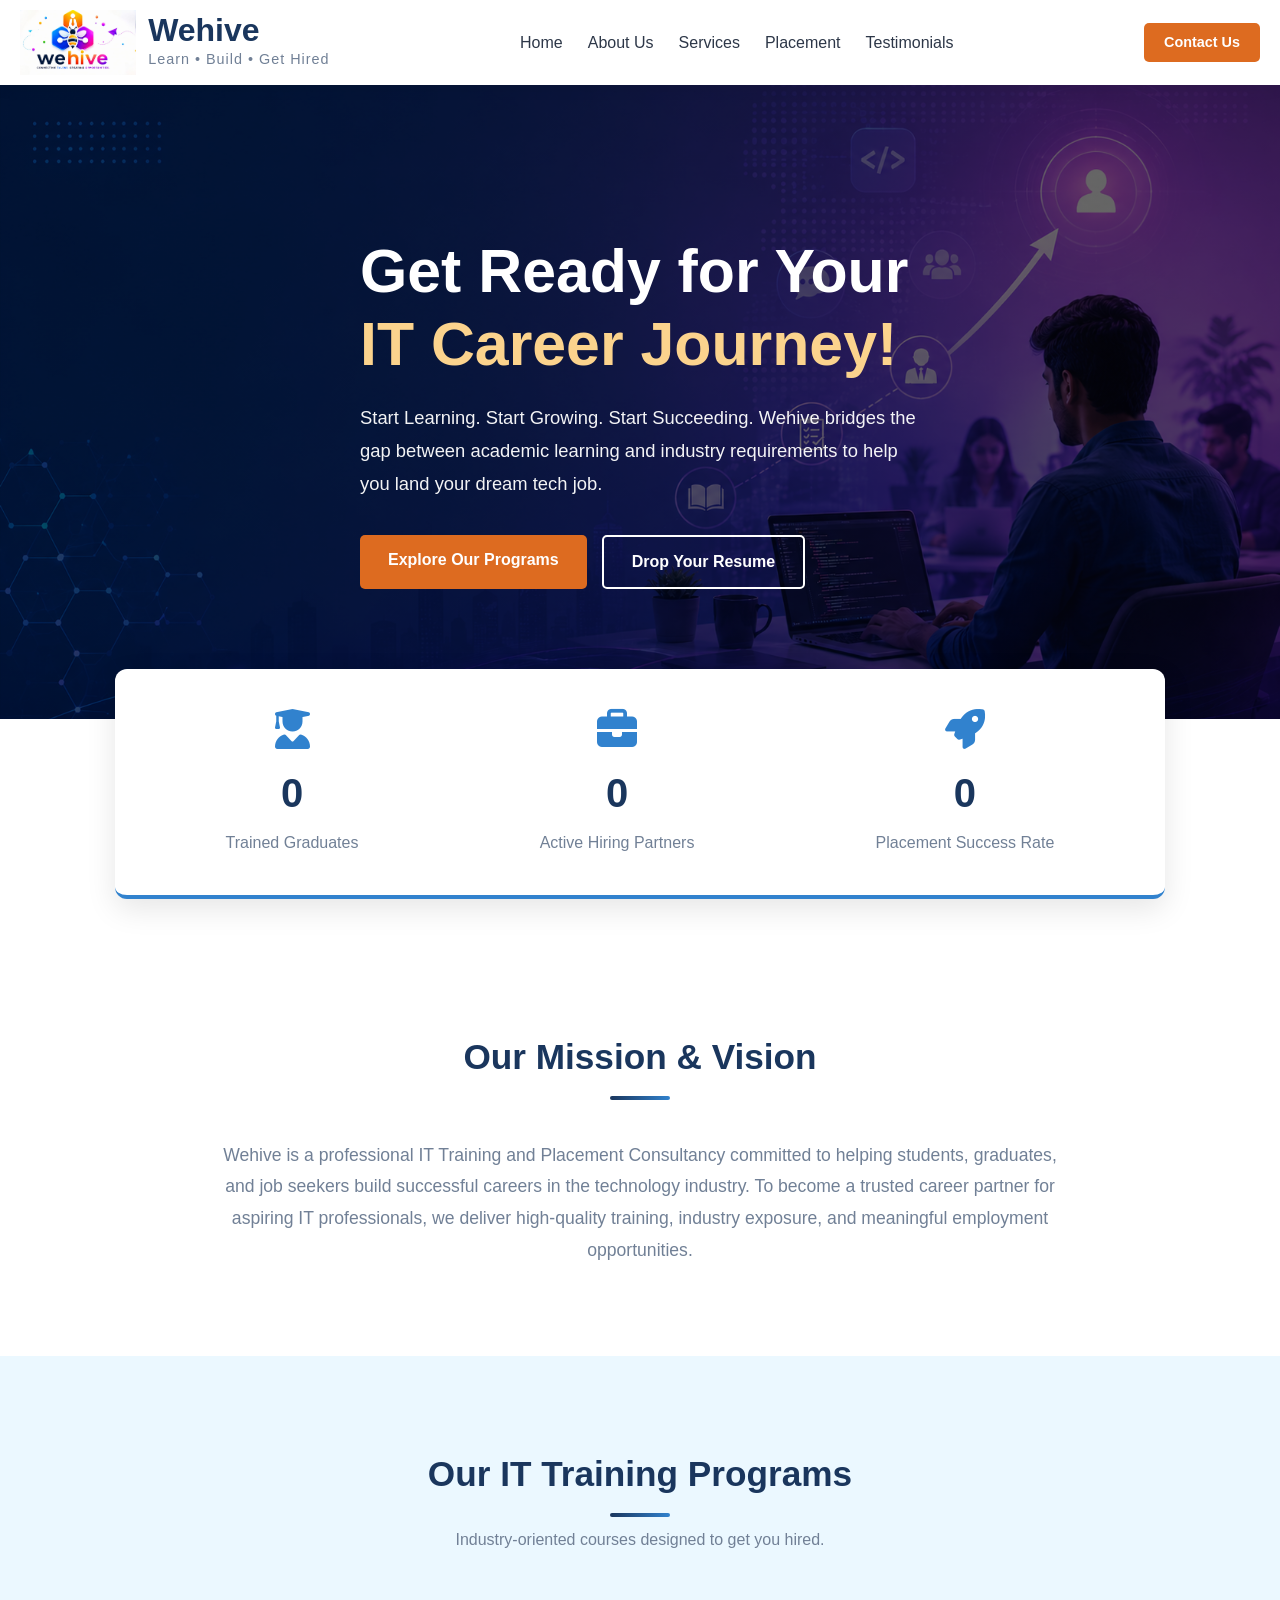
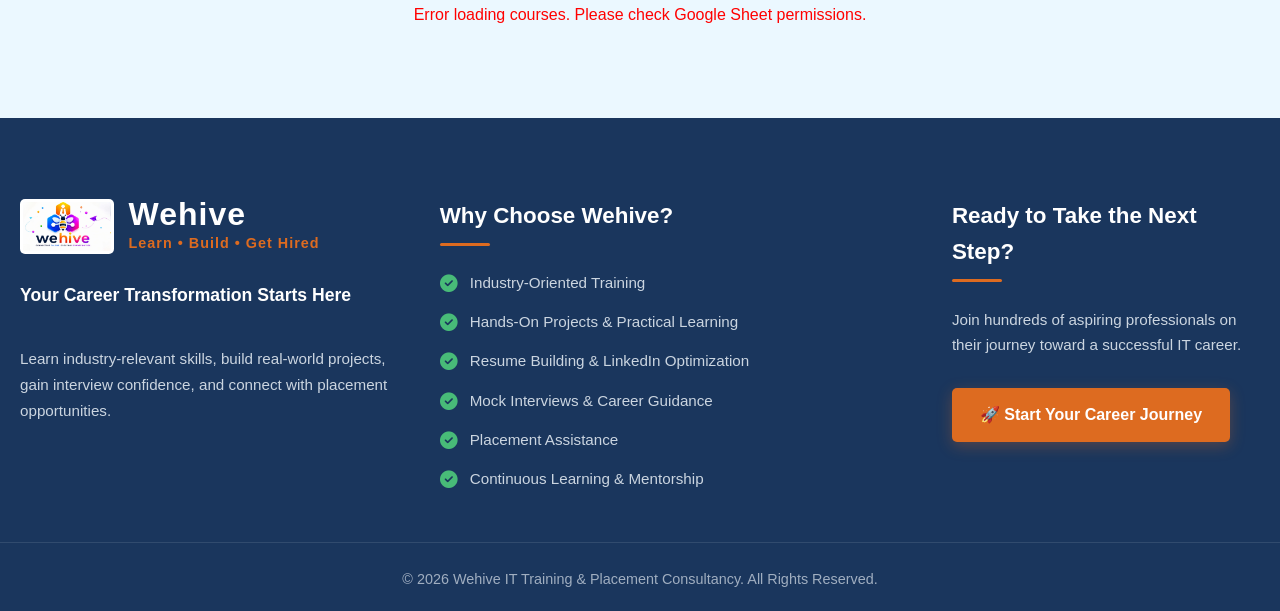
<file: index.html>
<!DOCTYPE html>
<html lang="en">
<head>
    <meta charset="UTF-8">
    <meta name="viewport" content="width=device-width, initial-scale=1.0">
    <title>Wehive | Learn • Build • Get Hired</title>
    
    <link rel="icon" type="image/jpeg" href="favicon.jpeg">
    
    <link rel="stylesheet" href="style.css">
    <link rel="stylesheet" href="https://cdnjs.cloudflare.com/ajax/libs/font-awesome/6.4.0/css/all.min.css">
</head>
    <body>
    <nav class="navbar">
        <div class="container nav-container">
            <div class="logo-wrapper">
                <img src="Logo.jpeg" alt="Wehive Logo" class="logo-img">
                <div class="logo-text">
                    <h2>Wehive</h2>
                    <span>Learn • Build • Get Hired</span>
                </div>
            </div>
            
            <div class="menu-toggle" onclick="toggleMenu()">
                <i class="fas fa-bars"></i>
            </div>

            <ul class="nav-links">
                <li><a href="#home">Home</a></li>
                <li><a href="#about">About Us</a></li>
                <li><a href="#services">Services</a></li>
                <li><a href="placement.html">Placement</a></li>
                <li><a href="testimonial.html">Testimonials</a></li>
            </ul>
            <div class="nav-buttons">
                <a href="enquiry.html" class="btn-primary-small">Contact Us</a>
            </div>
        </div>

        <div class="mobile-menu" id="mobileMenu">
    <a href="index.html" onclick="toggleMenu()">Home</a>
    <a href="index.html#about" onclick="toggleMenu()">About Us</a>
    <a href="index.html#services" onclick="toggleMenu()">Services</a>
    <a href="placement.html" onclick="toggleMenu()">Placement</a>
    <a href="testimonial.html" onclick="toggleMenu()">Testimonials</a> <a href="enquiry.html" onclick="toggleMenu()">Contact Us</a>
</div>
    </nav>

    <header id="home" class="hero">
        <div class="container hero-content">
            <h1>Get Ready for Your <br><span class="highlight">IT Career Journey!</span></h1>
            <p>Start Learning. Start Growing. Start Succeeding. Wehive bridges the gap between academic learning and industry requirements to help you land your dream tech job.</p>
            <div class="hero-buttons">
                <a href="#services" class="btn-primary">Explore Our Programs</a>
                <a href="enquiry.html" class="btn-secondary">Drop Your Resume</a>
            </div>
        </div>
    </header>

    <section class="counter-section">
        <div class="container counter-grid" id="counter-container">
            <div class="counter-card">
                <i class="fa-solid fa-user-graduate"></i>
                <h3 id="graduates-count">0</h3>
                <p>Trained Graduates</p>
            </div>
            <div class="counter-card">
                <i class="fa-solid fa-briefcase"></i>
                <h3 id="partners-count">0</h3>
                <p>Active Hiring Partners</p>
            </div>
            <div class="counter-card">
                <i class="fa-solid fa-rocket"></i>
                <h3 id="success-rate">0</h3>
                <p>Placement Success Rate</p>
            </div>
        </div>
    </section>

    <section id="about" class="about-section">
        <div class="container">
            <div class="section-title">
                <h2>Our Mission & Vision</h2>
                <div class="underline"></div>
            </div>
            <p class="about-text">Wehive is a professional IT Training and Placement Consultancy committed to helping students, graduates, and job seekers build successful careers in the technology industry. To become a trusted career partner for aspiring IT professionals, we deliver high-quality training, industry exposure, and meaningful employment opportunities.</p>
        </div>
    </section>

    <section id="services" class="services-section bg-light">
        <div class="container">
            <div class="section-title">
                <h2>Our IT Training Programs</h2>
                <div class="underline"></div>
                <p>Industry-oriented courses designed to get you hired.</p>
            </div>
            <div class="services-grid" id="services-container">
                <p style="text-align: center; width: 100%;">Fetching latest courses...</p>
            </div>
        </div>
    </section>

    <footer class="main-footer">
        <div class="container footer-grid">
            
            <div class="footer-col brand-col">
                <div class="footer-logo-wrapper">
                    <img src="Logo.jpeg" alt="Wehive Logo" class="footer-logo">
                    <div class="footer-logo-text">
                        <h3>Wehive</h3>
                        <span>Learn • Build • Get Hired</span>
                    </div>
                </div>
                <p class="footer-intro">
                    <strong>Your Career Transformation Starts Here</strong><br>
                    Learn industry-relevant skills, build real-world projects, gain interview confidence, and connect with placement opportunities.
                </p>
            </div>

            <div class="footer-col why-us-col">
                <h4>Why Choose Wehive?</h4>
                <ul class="footer-list">
                    <li><i class="fa-solid fa-circle-check"></i> Industry-Oriented Training</li>
                    <li><i class="fa-solid fa-circle-check"></i> Hands-On Projects & Practical Learning</li>
                    <li><i class="fa-solid fa-circle-check"></i> Resume Building & LinkedIn Optimization</li>
                    <li><i class="fa-solid fa-circle-check"></i> Mock Interviews & Career Guidance</li>
                    <li><i class="fa-solid fa-circle-check"></i> Placement Assistance</li>
                    <li><i class="fa-solid fa-circle-check"></i> Continuous Learning & Mentorship</li>
                </ul>
            </div>

            <div class="footer-col cta-col">
                <h4>Ready to Take the Next Step?</h4>
                <p>Join hundreds of aspiring professionals on their journey toward a successful IT career.</p>
                <a href="enquiry.html" class="footer-btn">🚀 Start Your Career Journey</a>
            </div>

        </div>
        
        <div class="footer-bottom">
            <p>&copy; 2026 Wehive IT Training & Placement Consultancy. All Rights Reserved.</p>
        </div>
    </footer>

    <script src="app.js"></script>
</body>
</html>
</file>
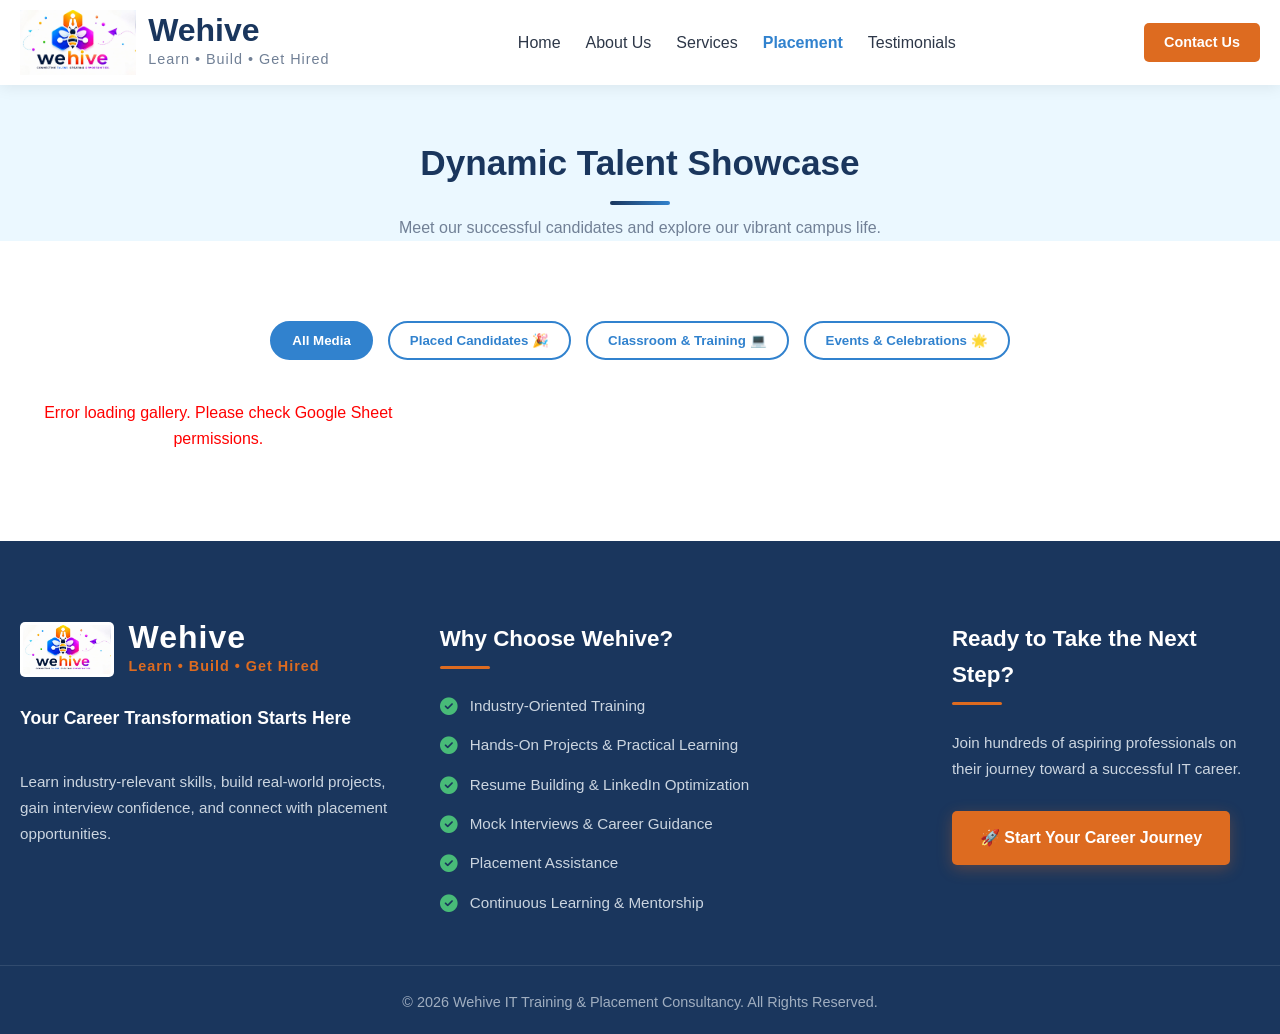
<file: placement.html>
<!DOCTYPE html>
<html lang="en">
<head>
    <meta charset="UTF-8">
    <meta name="viewport" content="width=device-width, initial-scale=1.0">
    <title>Placement Success | Wehive</title>
    
    <link rel="icon" type="image/jpeg" href="favicon.jpeg">
    
    <link rel="stylesheet" href="style.css">
    <link rel="stylesheet" href="https://cdnjs.cloudflare.com/ajax/libs/font-awesome/6.4.0/css/all.min.css">
</head>
    <body>
    <nav class="navbar">
        <div class="container nav-container">
            <div class="logo-wrapper">
                <img src="Logo.jpeg" alt="Wehive Logo" class="logo-img">
                <div class="logo-text">
                    <h2>Wehive</h2>
                    <span>Learn • Build • Get Hired</span>
                </div>
            </div>
            <div class="menu-toggle" onclick="toggleMenu()">
                <i class="fas fa-bars"></i>
            </div>
            <ul class="nav-links">
                <li><a href="index.html#home">Home</a></li>
                <li><a href="index.html#about">About Us</a></li>
                <li><a href="index.html#services">Services</a></li>
                <li><a href="placement.html" style="color: var(--secondary-color); font-weight: bold;">Placement</a></li>
                <li><a href="testimonial.html">Testimonials</a></li>
            </ul>
            <div class="nav-buttons">
                <a href="enquiry.html" class="btn-primary-small">Contact Us</a>
            </div>
        </div>
        <div class="mobile-menu" id="mobileMenu">
    <a href="index.html" onclick="toggleMenu()">Home</a>
    <a href="index.html#about" onclick="toggleMenu()">About Us</a>
    <a href="index.html#services" onclick="toggleMenu()">Services</a>
    <a href="placement.html" onclick="toggleMenu()">Placement</a>
    <a href="testimonial.html" onclick="toggleMenu()">Testimonials</a> <a href="enquiry.html" onclick="toggleMenu()">Contact Us</a>
</div>
    </nav>

    <section class="gallery-header bg-light">
        <div class="container section-title" style="padding-top: 50px;">
            <h2>Dynamic Talent Showcase</h2>
            <div class="underline"></div>
            <p>Meet our successful candidates and explore our vibrant campus life.</p>
        </div>
    </section>

    <section class="gallery-section">
        <div class="container">
            <div class="gallery-filters">
                <button class="filter-btn active" onclick="filterGallery('All', this)">All Media</button>
                <button class="filter-btn" onclick="filterGallery('Placed Candidates', this)">Placed Candidates 🎉</button>
                <button class="filter-btn" onclick="filterGallery('Classroom & Training', this)">Classroom & Training 💻</button>
                <button class="filter-btn" onclick="filterGallery('Events & Celebrations', this)">Events & Celebrations 🌟</button>
            </div>

            <div class="gallery-grid" id="gallery-container">
                <p style="text-align: center; width: 100%; color: var(--text-light);">Fetching success stories...</p>
            </div>
        </div>
    </section>

    <div id="lightbox-modal" class="lightbox" onclick="closeLightbox()">
        <span class="close-lightbox">&times;</span>
        <img class="lightbox-content" id="lightbox-img">
    </div>

    <footer class="main-footer">
        <div class="container footer-grid">
            
            <div class="footer-col brand-col">
                <div class="footer-logo-wrapper">
                    <img src="Logo.jpeg" alt="Wehive Logo" class="footer-logo">
                    <div class="footer-logo-text">
                        <h3>Wehive</h3>
                        <span>Learn • Build • Get Hired</span>
                    </div>
                </div>
                <p class="footer-intro">
                    <strong>Your Career Transformation Starts Here</strong><br>
                    Learn industry-relevant skills, build real-world projects, gain interview confidence, and connect with placement opportunities.
                </p>
            </div>

            <div class="footer-col why-us-col">
                <h4>Why Choose Wehive?</h4>
                <ul class="footer-list">
                    <li><i class="fa-solid fa-circle-check"></i> Industry-Oriented Training</li>
                    <li><i class="fa-solid fa-circle-check"></i> Hands-On Projects & Practical Learning</li>
                    <li><i class="fa-solid fa-circle-check"></i> Resume Building & LinkedIn Optimization</li>
                    <li><i class="fa-solid fa-circle-check"></i> Mock Interviews & Career Guidance</li>
                    <li><i class="fa-solid fa-circle-check"></i> Placement Assistance</li>
                    <li><i class="fa-solid fa-circle-check"></i> Continuous Learning & Mentorship</li>
                </ul>
            </div>

            <div class="footer-col cta-col">
                <h4>Ready to Take the Next Step?</h4>
                <p>Join hundreds of aspiring professionals on their journey toward a successful IT career.</p>
                <a href="enquiry.html" class="footer-btn">🚀 Start Your Career Journey</a>
            </div>

        </div>
        
        <div class="footer-bottom">
            <p>&copy; 2026 Wehive IT Training & Placement Consultancy. All Rights Reserved.</p>
        </div>
    </footer>

    <script src="app.js"></script>
</body>
</html>
</file>
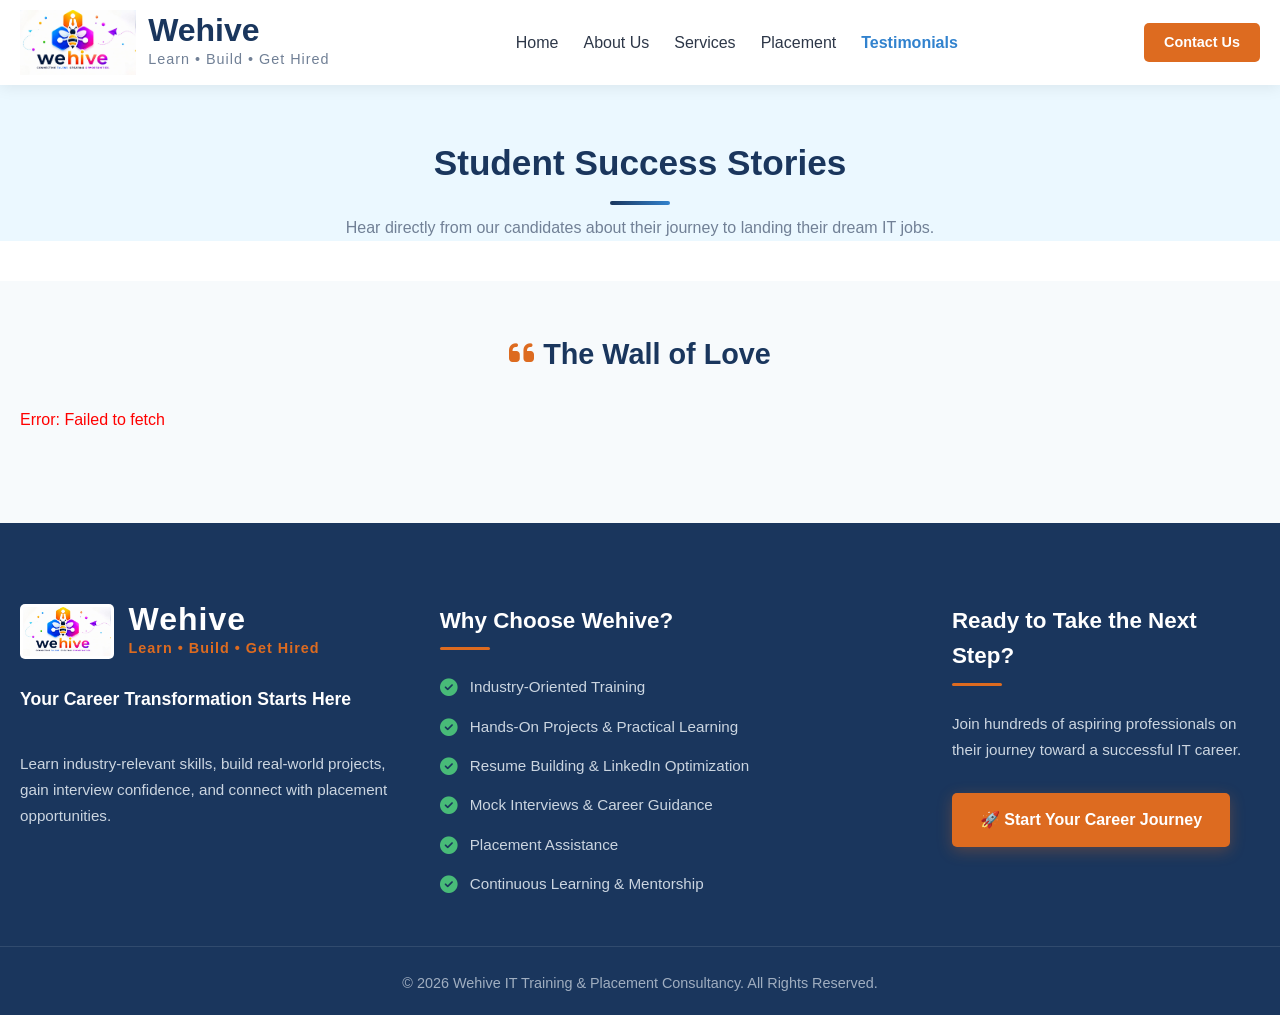
<file: testimonial.html>
<!DOCTYPE html>
<html lang="en">
<head>
    <meta charset="UTF-8">
    <meta name="viewport" content="width=device-width, initial-scale=1.0">
    <title>Student Testimonials | Wehive</title>
    
    <link rel="icon" type="image/jpeg" href="favicon.jpeg">
    
    <link rel="stylesheet" href="style.css">
    <link rel="stylesheet" href="https://cdnjs.cloudflare.com/ajax/libs/font-awesome/6.4.0/css/all.min.css">
</head>
    <body>
    <nav class="navbar">
        <div class="container nav-container">
            <div class="logo-wrapper">
                <img src="Logo.jpeg" alt="Wehive Logo" class="logo-img">
                <div class="logo-text">
                    <h2>Wehive</h2>
                    <span>Learn • Build • Get Hired</span>
                </div>
            </div>
            <div class="menu-toggle" onclick="toggleMenu()">
                <i class="fas fa-bars"></i>
            </div>
            <ul class="nav-links">
                <li><a href="index.html#home">Home</a></li>
                <li><a href="index.html#about">About Us</a></li>
                <li><a href="index.html#services">Services</a></li>
                <li><a href="placement.html">Placement</a></li>
                <li><a href="testimonial.html" style="color: var(--secondary-color); font-weight: bold;">Testimonials</a></li>
            </ul>
            <div class="nav-buttons">
                <a href="enquiry.html" class="btn-primary-small">Contact Us</a>
            </div>
        </div>
        <div class="mobile-menu" id="mobileMenu">
    <a href="index.html" onclick="toggleMenu()">Home</a>
    <a href="index.html#about" onclick="toggleMenu()">About Us</a>
    <a href="index.html#services" onclick="toggleMenu()">Services</a>
    <a href="placement.html" onclick="toggleMenu()">Placement</a>
    <a href="testimonial.html" onclick="toggleMenu()">Testimonials</a> <a href="enquiry.html" onclick="toggleMenu()">Contact Us</a>
</div>
    </nav>

    <section class="gallery-header bg-light">
        <div class="container section-title" style="padding-top: 50px;">
            <h2>Student Success Stories</h2>
            <div class="underline"></div>
            <p>Hear directly from our candidates about their journey to landing their dream IT jobs.</p>
        </div>
    </section>

    <section class="testimonials-section">
        <div class="container">
            <h3 class="sub-heading"><i class="fa-solid fa-quote-left" style="color: var(--accent-color);"></i> The Wall of Love</h3>
            <link rel="stylesheet" href="https://cdn.jsdelivr.net/npm/swiper@11/swiper-bundle.min.css"/>

<div class="swiper mySwiper">

    <div class="swiper-wrapper" id="testimonial-container">
    </div>

    <div class="swiper-button-next"></div>
    <div class="swiper-button-prev"></div>

    <div class="swiper-pagination"></div>

</div>
<script src="https://cdn.jsdelivr.net/npm/swiper@11/swiper-bundle.min.js"></script>
<script>
  var swiper = new Swiper(".mySwiper", {
  slidesPerView: 3,
  spaceBetween: 30,

  navigation: {
      nextEl: ".swiper-button-next",
      prevEl: ".swiper-button-prev",
  },

  pagination: {
      el: ".swiper-pagination",
      clickable: true,
  },

  breakpoints: {
      320: { slidesPerView: 1 },
      768: { slidesPerView: 2 },
      1024: { slidesPerView: 3 }
  }
});
</script>
        </div>
    </section>

    <footer class="main-footer">
        <div class="container footer-grid">
            
            <div class="footer-col brand-col">
                <div class="footer-logo-wrapper">
                    <img src="Logo.jpeg" alt="Wehive Logo" class="footer-logo">
                    <div class="footer-logo-text">
                        <h3>Wehive</h3>
                        <span>Learn • Build • Get Hired</span>
                    </div>
                </div>
                <p class="footer-intro">
                    <strong>Your Career Transformation Starts Here</strong><br>
                    Learn industry-relevant skills, build real-world projects, gain interview confidence, and connect with placement opportunities.
                </p>
            </div>

            <div class="footer-col why-us-col">
                <h4>Why Choose Wehive?</h4>
                <ul class="footer-list">
                    <li><i class="fa-solid fa-circle-check"></i> Industry-Oriented Training</li>
                    <li><i class="fa-solid fa-circle-check"></i> Hands-On Projects & Practical Learning</li>
                    <li><i class="fa-solid fa-circle-check"></i> Resume Building & LinkedIn Optimization</li>
                    <li><i class="fa-solid fa-circle-check"></i> Mock Interviews & Career Guidance</li>
                    <li><i class="fa-solid fa-circle-check"></i> Placement Assistance</li>
                    <li><i class="fa-solid fa-circle-check"></i> Continuous Learning & Mentorship</li>
                </ul>
            </div>

            <div class="footer-col cta-col">
                <h4>Ready to Take the Next Step?</h4>
                <p>Join hundreds of aspiring professionals on their journey toward a successful IT career.</p>
                <a href="enquiry.html" class="footer-btn">🚀 Start Your Career Journey</a>
            </div>

        </div>
        
        <div class="footer-bottom">
            <p>&copy; 2026 Wehive IT Training & Placement Consultancy. All Rights Reserved.</p>
        </div>
    </footer>
<div id="lightbox-modal" class="lightbox" onclick="closeLightbox()">
        <span class="close-lightbox">&times;</span>
        <img class="lightbox-content" id="lightbox-img">
    </div>
    <script src="app.js"></script>
</body>
</html>
</file>
<file: style.css>
/* Global Reset & Modern Color Palette */
:root {
    --primary-color: #1a365d; 
    --secondary-color: #3182ce; 
    --accent-color: #dd6b20; 
    --light-blue: #ebf8ff; 
    --text-dark: #2d3748;
    --text-light: #718096;
    --bg-light: #f7fafc;
    --white: #ffffff;
}

* { margin: 0; padding: 0; box-sizing: border-box; font-family: 'Segoe UI', Tahoma, Geneva, Verdana, sans-serif; }
html { scroll-behavior: smooth; }
body { color: var(--text-dark); line-height: 1.6; background-color: var(--white); }
.container { max-width: 1400px; margin: 0 auto; padding: 0 20px; }

/* Section Backgrounds */
.bg-light { background-color: var(--light-blue); } 
.testimonials-section { padding: 90px 0; background-color: var(--white); }

.section-title { text-align: center; margin-bottom: 40px; }
.section-title h2 { font-size: 2.2rem; color: var(--primary-color); }
.section-title p { color: var(--text-light); margin-top: 5px; }
.underline { height: 4px; width: 60px; background: linear-gradient(to right, var(--primary-color), var(--secondary-color)); margin: 10px auto; border-radius: 2px; }

/* Buttons */
.btn-primary, .btn-secondary, .btn-primary-small { display: inline-block; padding: 12px 28px; border-radius: 5px; text-decoration: none; font-weight: bold; transition: 0.3s; }
.btn-primary { background-color: var(--accent-color); color: var(--white); }
.btn-primary:hover { background-color: #c05621; transform: translateY(-2px); }
.btn-secondary { background-color: transparent; color: var(--white); border: 2px solid var(--white); }
.btn-secondary:hover { background-color: var(--white); color: var(--accent-color); border-color: var(--white); }
.btn-primary-small { background-color: var(--accent-color); color: var(--white); padding: 8px 20px; border-radius: 5px; text-decoration: none; font-weight: bold; font-size: 0.9rem; transition: 0.3s; }
.btn-primary-small:hover { background-color: #c05621; }

/* Navbar & New Navigation Buttons */
.navbar { background-color: var(--white); box-shadow: 0 2px 15px rgba(0,0,0,0.08); position: sticky; top: 0; z-index: 1000; }
.nav-container { display: flex; justify-content: space-between; align-items: center; padding: 10px 20px; }

.logo-wrapper{ display:flex; align-items:center; gap:12px; text-decoration:none; }
.logo-img { height: 65px; width: auto; display: block; object-fit: contain; }
.logo-text h2{ color: var(--primary-color); font-size: 2rem; line-height:1; margin:0; font-weight:700; }
.logo-text span{ color: var(--text-light); font-size:0.9rem; letter-spacing:1px; }

.nav-links { list-style: none; display: flex; align-items: center; gap: 25px; }
.nav-links a { text-decoration: none; color: var(--text-dark); font-weight: 500; transition: color 0.3s; }
.nav-links a:hover { color: var(--secondary-color); }
.nav-buttons { display: flex; gap: 15px; align-items: center; }
.btn-secondary-small { background-color: transparent; color: var(--primary-color); border: 1px solid var(--primary-color); padding: 8px 15px; border-radius: 5px; text-decoration: none; font-weight: bold; font-size: 0.9rem; transition: 0.3s; }
.btn-secondary-small:hover { background-color: var(--primary-color); color: var(--white); border-color: var(--primary-color); }

/* Hamburger Menu CSS */
.menu-toggle { display: none; font-size: 28px; cursor: pointer; color: var(--primary-color); }
.mobile-menu { display: none; flex-direction: column; background: #fff; box-shadow: 0 5px 15px rgba(0,0,0,0.1); width: 100%; position: absolute; top: 100%; left: 0; z-index: 999; }
.mobile-menu a { padding: 15px 20px; text-decoration: none; color: var(--text-dark); border-bottom: 1px solid #eee; font-weight: 500; }
.mobile-menu a:hover { background-color: var(--bg-light); color: var(--primary-color); }
.mobile-menu.show { display: flex; }

/* Clean Hero Section */
.hero { 
    background: linear-gradient(rgba(0, 0, 0, 0.6), rgba(0, 0, 0, 0.6)), url('BG.png') center/cover no-repeat;
    color: var(--white); 
    padding: 150px 0 130px 0; 
    text-align: left; 
}
.hero-content { max-width: 600px; }
.hero h1 { font-size: 3.8rem; margin-bottom: 20px; line-height: 1.2; }
.highlight { color: #fbd38d; }
.hero p { font-size: 1.15rem; margin-bottom: 35px; opacity: 0.95; line-height: 1.8; }
.hero-buttons { display: flex; justify-content: flex-start; gap: 15px; }

/* Dynamic Placement Counters */
.counter-section { background-color: transparent; padding: 0 0 40px 0; position: relative; z-index: 10; margin-top: -50px; max-width: 1050px; margin-left: auto; margin-right: auto; }
.counter-grid { display: flex; justify-content: space-around; text-align: center; background: var(--white); padding: 40px 20px; border-radius: 12px; box-shadow: 0 10px 30px rgba(0,0,0,0.1); border-bottom: 4px solid var(--secondary-color); }
.counter-card i { font-size: 2.5rem; color: var(--secondary-color); margin-bottom: 12px; }
.counter-card h3 { font-size: 2.5rem; color: var(--primary-color); font-weight: bold; margin-bottom: 5px; }
.counter-card p { color: var(--text-light); font-weight: 500; }

/* About & Services */
.about-section, .services-section { padding: 90px 0; }
.about-text { text-align: center; max-width: 850px; margin: 0 auto; font-size: 1.1rem; color: var(--text-light); line-height: 1.8; }
.services-grid { display: grid; grid-template-columns: repeat(auto-fit, minmax(300px, 1fr)); gap: 30px; margin-top: 50px; }
.service-card { background: var(--white); padding: 35px 30px; border-radius: 10px; box-shadow: 0 5px 20px rgba(0,0,0,0.05); border-top: 4px solid var(--secondary-color); transition: all 0.3s ease; }
.service-card:hover { transform: translateY(-8px); box-shadow: 0 15px 30px rgba(107, 70, 193, 0.15); }
.service-card h3 { color: var(--primary-color); margin-bottom: 12px; font-size: 1.3rem; }
.service-card p { color: var(--text-light); }

/* =========================================
   Premium Footer Styles
   ========================================= */
.main-footer { background-color: var(--primary-color); color: var(--white); padding: 80px 0 20px 0; font-family: 'Segoe UI', Tahoma, Geneva, Verdana, sans-serif; }
.footer-grid { display: grid; grid-template-columns: 1.2fr 1.5fr 1fr; gap: 50px; margin-bottom: 50px; }

/* Col 1: Brand & Logo */
.footer-logo-wrapper { display: flex; align-items: center; gap: 15px; margin-bottom: 25px; }
.footer-logo { height: 55px; width: auto; border-radius: 5px; background: var(--white); padding: 3px; }
.footer-logo-text h3 { color: var(--white); font-size: 2rem; margin: 0; line-height: 1; letter-spacing: 1px; }
.footer-logo-text span { color: var(--accent-color); font-size: 0.9rem; font-weight: bold; letter-spacing: 1px; }
.footer-intro { color: #cbd5e0; line-height: 1.7; font-size: 0.95rem; }
.footer-intro strong { color: var(--white); display: block; margin-bottom: 10px; font-size: 1.1rem; }

/* Col 2: Why Choose Us List */
.footer-col h4 { color: var(--white); font-size: 1.4rem; margin-bottom: 25px; position: relative; padding-bottom: 12px; }
.footer-col h4::after { content: ''; position: absolute; left: 0; bottom: 0; height: 3px; width: 50px; background-color: var(--accent-color); border-radius: 2px; }
.footer-list { list-style: none; padding: 0; margin: 0; display: grid; grid-template-columns: 1fr; gap: 15px; }
.footer-list li { color: #cbd5e0; font-size: 0.95rem; display: flex; align-items: flex-start; gap: 12px; transition: 0.3s; }
.footer-list li:hover { color: var(--white); transform: translateX(5px); }
.footer-list li i { color: #48bb78; /* Premium Green Checkmark */ margin-top: 4px; font-size: 1.1rem; }

/* Col 3: Call to Action */
.cta-col p { color: #cbd5e0; line-height: 1.7; margin-bottom: 30px; font-size: 0.95rem; }
.footer-btn { display: inline-block; background: var(--accent-color); color: var(--white); padding: 14px 28px; border-radius: 5px; text-decoration: none; font-weight: bold; transition: 0.3s; box-shadow: 0 4px 15px rgba(221, 107, 32, 0.3); }
.footer-btn:hover { background: #c05621; transform: translateY(-3px); box-shadow: 0 6px 20px rgba(221, 107, 32, 0.5); }

/* Bottom Copyright */
.footer-bottom { text-align: center; padding-top: 25px; border-top: 1px solid rgba(255,255,255,0.1); color: #a0aec0; font-size: 0.9rem; }

/* =========================================
   Footer Mobile Responsiveness
   ========================================= */
@media (max-width: 1024px) {
    .footer-grid { grid-template-columns: 1fr 1fr; }
    .cta-col { grid-column: span 2; text-align: center; margin-top: 20px; }
    .cta-col h4::after { left: 50%; transform: translateX(-50%); }
}

@media (max-width: 768px) {
    .footer-grid { grid-template-columns: 1fr; gap: 50px; text-align: center; }
    .footer-logo-wrapper { justify-content: center; }
    .footer-col h4::after { left: 50%; transform: translateX(-50%); }
    
    /* Keeps the bullet points cleanly aligned to the left while centered on screen */
    .footer-list { text-align: left; display: inline-block; } 
    .cta-col { grid-column: span 1; margin-top: 0; }
}

/* =========================================
   Mobile Responsive Rules
   ========================================= */
@media (max-width: 768px) {
    /* Hide Desktop Nav, Show Hamburger */
    .nav-links, .nav-buttons { display: none; }
    .menu-toggle { display: block; }
    .nav-container { justify-content: space-between; }

    /* Resize Logo */
    .logo-img { height: 50px; max-width: 180px; }
    .logo-text h2 { font-size: 1.4rem; }
    .logo-text span { font-size: 0.75rem; }

    /* Adjust Hero Section */
    .hero { 
        padding: 100px 0 80px 0; 
        text-align: center; 
        background-position: right center !important; /* Forces the human and arrow to hug the right edge */
    }
    .hero-content { max-width: 100%; padding: 0 20px; }
    .hero h1 { font-size: 2.2rem; line-height: 1.3; }
    .hero p { font-size: 1rem; line-height: 1.7; }
    .hero-buttons { justify-content: center; flex-direction: column; gap: 12px; }
    .hero-buttons a { width: 100%; text-align: center; }

    /* Stack Grid Items */
    .counter-grid { flex-direction: column; gap: 25px; }
    .services-grid { grid-template-columns: 1fr; }

    /* Center Footer */
    .footer-content { flex-direction: column; gap: 30px; text-align: center; }
}

/* =========================================
   Placement Gallery Styles
   ========================================= */
.gallery-section { padding: 40px 0 90px 0; }
.gallery-filters { display: flex; justify-content: center; flex-wrap: wrap; gap: 15px; margin-bottom: 40px; }
.filter-btn { padding: 10px 20px; border: 2px solid var(--secondary-color); background: transparent; color: var(--secondary-color); border-radius: 30px; font-weight: 600; cursor: pointer; transition: 0.3s; }
.filter-btn:hover, .filter-btn.active { background: var(--secondary-color); color: var(--white); }

.gallery-grid { display: grid; grid-template-columns: repeat(auto-fill, minmax(300px, 1fr)); gap: 25px; }
.success-card { background: var(--white); border-radius: 10px; overflow: hidden; box-shadow: 0 5px 15px rgba(0,0,0,0.08); transition: transform 0.3s; }
.success-card:hover { transform: translateY(-5px); box-shadow: 0 10px 25px rgba(0,0,0,0.15); }

.card-img-wrapper { position: relative; width: 100%; height: 220px; overflow: hidden; cursor: zoom-in; }
.card-img-wrapper img { width: 100%; height: 100%; object-fit: cover; transition: 0.5s; }
.success-card:hover .card-img-wrapper img { transform: scale(1.1); }
.hover-overlay { position: absolute; top: 0; left: 0; width: 100%; height: 100%; background: rgba(26, 54, 93, 0.7); display: flex; align-items: center; justify-content: center; opacity: 0; transition: 0.3s; color: white; font-size: 1.2rem; font-weight: bold; }
.success-card:hover .hover-overlay { opacity: 1; }

.card-info { padding: 20px; border-top: 3px solid var(--accent-color); }
.card-info h4 { color: var(--primary-color); font-size: 1.2rem; margin-bottom: 5px; }
.card-info p { color: var(--text-light); font-size: 0.95rem; }

/* Lightbox Modal */
.lightbox { display: none; position: fixed; z-index: 9999; padding-top: 100px; left: 0; top: 0; width: 100%; height: 100%; background-color: rgba(0,0,0,0.9); justify-content: center; align-items: center; }
.lightbox-content { margin: auto; display: block; max-width: 80%; max-height: 80vh; border-radius: 5px; animation: zoom 0.3s; }
.close-lightbox { position: absolute; top: 30px; right: 40px; color: #f1f1f1; font-size: 40px; font-weight: bold; cursor: pointer; transition: 0.3s; }
.close-lightbox:hover { color: var(--accent-color); }
@keyframes zoom { from {transform:scale(0)} to {transform:scale(1)} }

/* =========================================
   Testimonials Page Styles
   ========================================= */
.sub-heading { text-align: center; font-size: 1.8rem; color: var(--primary-color); margin-bottom: 30px; }

/* Video Spotlight */
.video-spotlight { padding: 40px 0; background: var(--white); }
.video-grid { display: grid; grid-template-columns: repeat(auto-fit, minmax(400px, 1fr)); gap: 30px; max-width: 1000px; margin: 0 auto; }
.video-card { width: 100%; border-radius: 12px; overflow: hidden; box-shadow: 0 5px 20px rgba(0,0,0,0.1); background: #000; aspect-ratio: 16 / 9; }
.video-card iframe { width: 100%; height: 100%; border: none; }

/* Testimonial Cards */
.testimonials-section { padding: 50px 0 90px 0; background: var(--bg-light); }
.testimonial-grid { display: grid; grid-template-columns: repeat(auto-fill, minmax(320px, 1fr)); gap: 30px; }
.testi-card { background: var(--white); padding: 30px; border-radius: 10px; box-shadow: 0 4px 15px rgba(0,0,0,0.05); position: relative; border-bottom: 4px solid var(--secondary-color); transition: 0.3s; }
.testi-card:hover { transform: translateY(-5px); box-shadow: 0 10px 25px rgba(0,0,0,0.1); }
.quote-icon { font-size: 2rem; color: rgba(221, 107, 32, 0.2); position: absolute; top: 20px; right: 20px; }
.testi-text { color: var(--text-dark); font-style: italic; font-size: 0.95rem; margin-bottom: 20px; line-height: 1.7; position: relative; z-index: 2; }
.testi-profile { display: flex; align-items: center; gap: 15px; border-top: 1px solid #eee; padding-top: 15px; }
.testi-profile img { width: 60px; height: 60px; border-radius: 50%; object-fit: cover; border: 2px solid var(--secondary-color); }
.testi-info h4 { color: var(--primary-color); font-size: 1.1rem; margin-bottom: 2px; }
.testi-info p { color: var(--text-light); font-size: 0.85rem; font-weight: 600; }

@media (max-width: 768px) {
    .video-grid { grid-template-columns: 1fr; }
}

/* Swiper Slider Adjustments */
.swiper { width: 100%; padding: 40px 0; }
.swiper-slide { height: auto; display: flex; }
.testi-card { 
    background: #fff; 
    padding: 25px; 
    border-radius: 15px; 
    box-shadow: 0 10px 25px rgba(0,0,0,0.08);
    display: flex; flex-direction: column;
}
.testi-profile { margin-top: auto; display: flex; align-items: center; }


/* =========================================
   Enquiry Page Styles
   ========================================= */
.enquiry-section { padding: 60px 0 90px 0; background: var(--bg-light); }
.enquiry-grid { display: grid; grid-template-columns: 1.5fr 1fr; gap: 50px; align-items: start; }

/* Left Side: Form */
.form-wrapper { background: var(--white); padding: 40px; border-radius: 12px; box-shadow: 0 10px 30px rgba(0,0,0,0.05); border-top: 4px solid var(--accent-color); }
.form-wrapper input, .form-wrapper select, .form-wrapper textarea { 
    width: 100%; padding: 15px; margin-bottom: 20px; border: 1px solid #e2e8f0; border-radius: 5px; 
    font-size: 1rem; background: var(--bg-light); outline: none; transition: 0.3s; 
}
.form-wrapper input:focus, .form-wrapper select:focus, .form-wrapper textarea:focus { 
    border-color: var(--secondary-color); background: var(--white); 
}
.form-wrapper textarea { resize: vertical; }

/* Right Side: Contact Info */
.contact-info-wrapper { background: var(--primary-color); color: var(--white); padding: 40px; border-radius: 12px; box-shadow: 0 10px 30px rgba(0,0,0,0.1); }
.contact-info-wrapper h3 { font-size: 1.8rem; margin-bottom: 25px; border-bottom: 2px solid rgba(255,255,255,0.1); padding-bottom: 15px; color: var(--white); }
.contact-detail { display: flex; align-items: flex-start; gap: 15px; margin-bottom: 25px; }
.contact-detail i { font-size: 1.5rem; color: var(--accent-color); margin-top: 5px; }
.contact-detail p { font-size: 1.05rem; line-height: 1.6; color: #e2e8f0; }

@media (max-width: 768px) {
    .enquiry-grid { grid-template-columns: 1fr; }
    .form-wrapper, .contact-info-wrapper { padding: 25px; }
}
</file>
